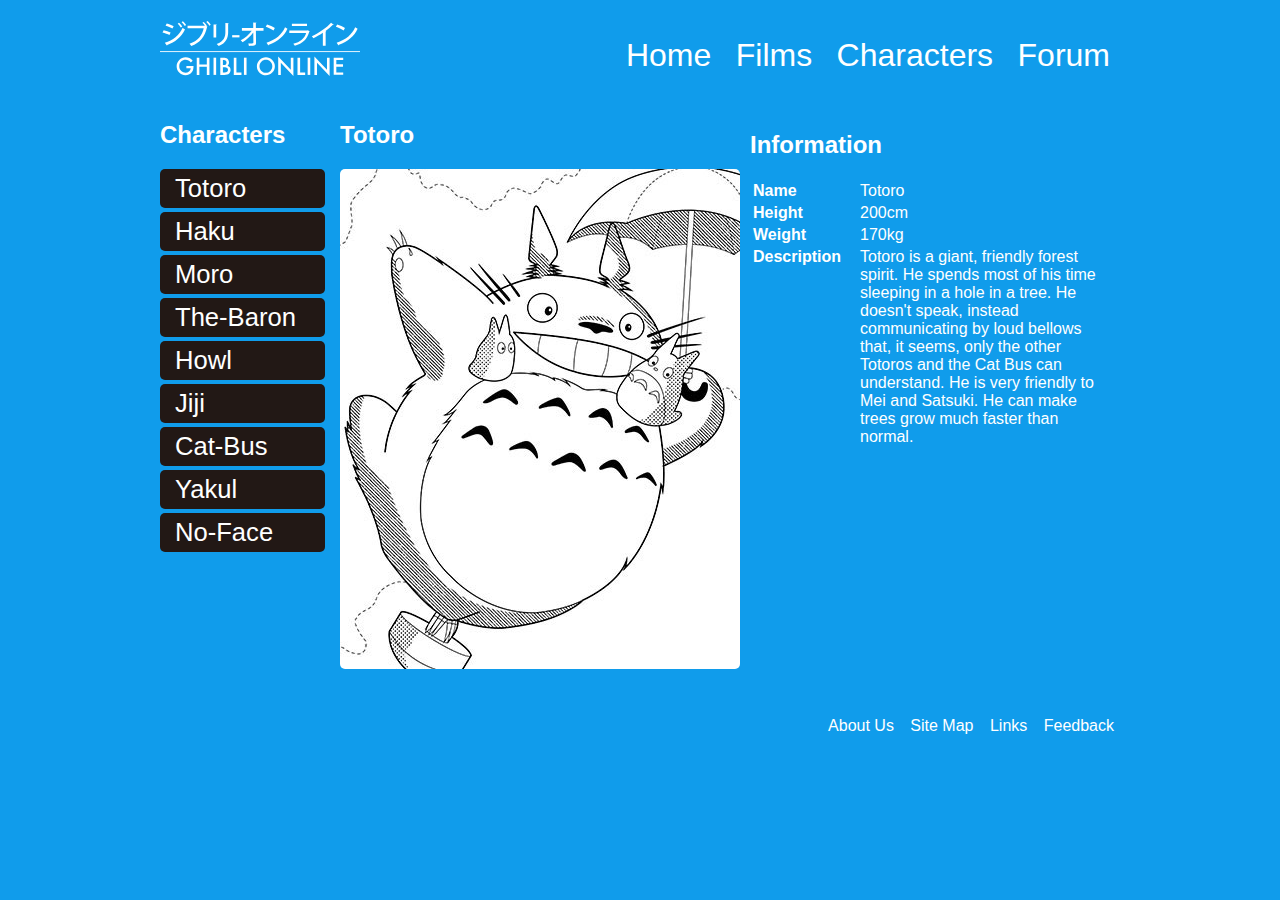
<file: index.html>
<!DOCTYPE html>
<html lang="en-NZ">
<head>
	<title>Ghibli Monsters</title>
	<meta charset="utf-8">
	<meta name="description" content="">
	<meta http-equiv="X-UA-Compatible" content="IE=edge">
	<meta name="viewport" content="width=device-width, initial-scale=1">
	<link rel="stylesheet" href="main-1.css">
</head>
<body>
			
	<header>
		<h1><object data="images/logo-white.svg" width="200"></object></h1>
			<nav>
				<button>MENU</button>
				<ul>
					<li><a href="index.html">Home</a></li>
					<li><a href="index.html">Films</a></li>
					<li><a href="index.html">Characters</a></li>
					<li><a href="index.html">Forum</a></li>
				</ul>
			</nav>
	</header>

	<main>	
		<div id="wrapper">

			<div id="char-selection">
				<h2>Characters</h2>
				<button>Select A Character</button>
				<ul id="output"></ul>
			</div>

			<div id="char-image">
			<h2 class="name">Totoro</h2>
				<img class="picture" alt="current monster" src="images/totoro.jpg">
			</div>

			<div id="char-description">
			<h2>Information</h2>
				<table>
					<tr>
						<th>Name</th>
						<td class="name">Totoro</td>
					</tr>
					<tr>
						<th>Height</th>
						<td class="height">200cm</td>
					</tr>
					<tr>
						<th>Weight</th>
						<td class="weight">170kg</td>
					</tr>
					<tr>
						<th>Description</th>
						<td class="content">Totoro is a giant, friendly forest spirit. He spends most of his time sleeping in a hole in a tree. He doesn't speak, instead communicating by loud bellows that, it seems, only the other Totoros and the Cat Bus can understand. He is very friendly to Mei and Satsuki. He can make trees grow much faster than normal.</td>
					</tr>
				</table>
			</div>
		</div>
	</main>

		<footer>
			<nav>
				<ul>
					<li><a href="#">About Us</a></li>
					<li><a href="#">Site Map</a></li>
					<li><a href="#">Links</a></li>
					<li><a href="feedback.html">Feedback</a></li>
				</ul>
			</nav>
		</footer>

<script src="//code.jquery.com/jquery-2.1.4.min.js"></script>
<script src="json-swapper.js"></script>

</body>
</html>
</file>
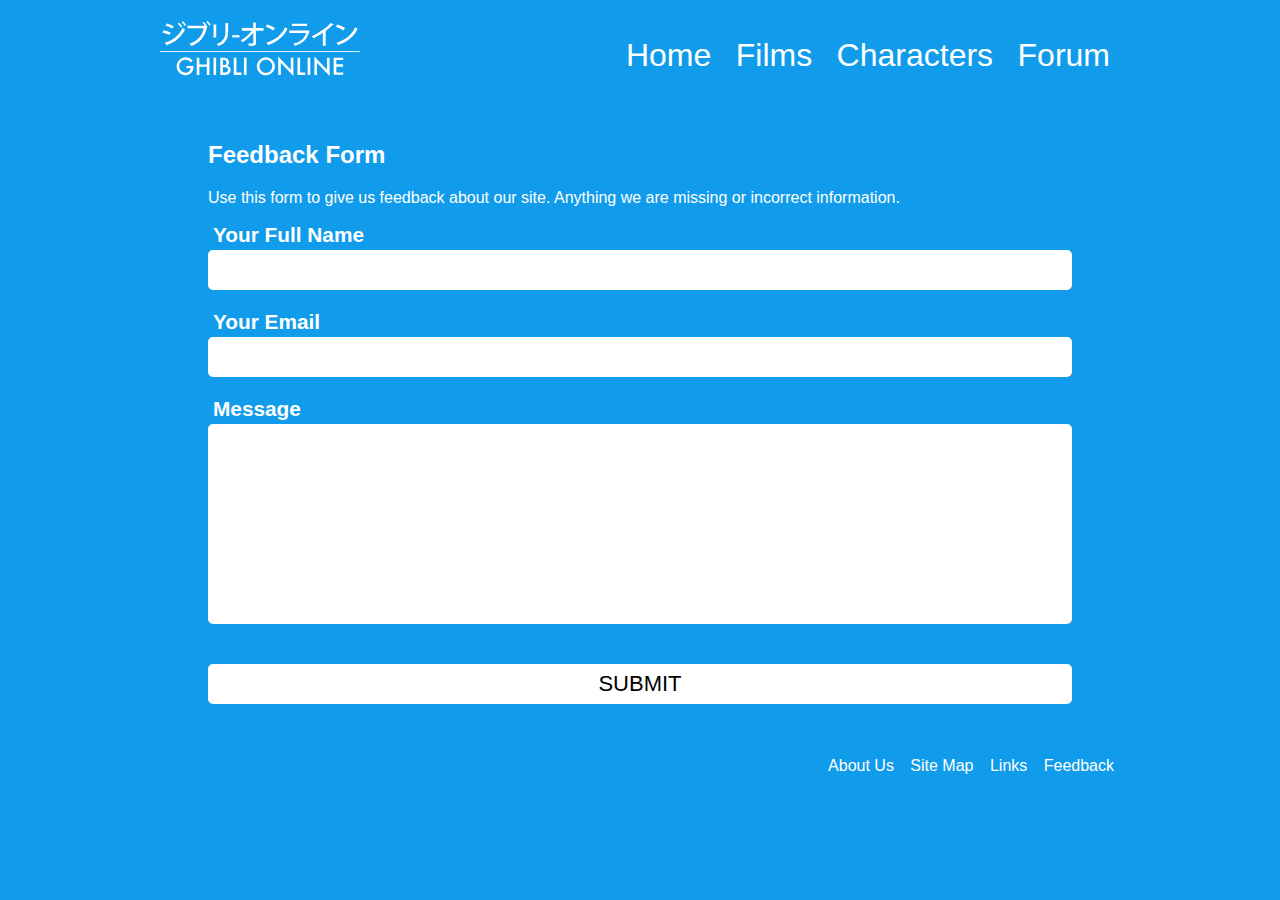
<file: feedback.html>
<!DOCTYPE html>
<html lang="en-NZ">
<head>
	<title>Ghibli Monsters - Feedback</title>
	<meta charset="utf-8">
	<meta name="description" content="">
	<meta http-equiv="X-UA-Compatible" content="IE=edge">
	<meta name="viewport" content="width=device-width, initial-scale=1">
	<link rel="stylesheet" href="main-1.css">
</head>
<body>
			
	<header>
		<h1><object data="images/logo-white.svg" width="200"></object></h1>
			<nav>
				<button>MENU</button>
				<ul>
					<li><a href="index.html">Home</a></li>
					<li><a href="index.html">Films</a></li>
					<li><a href="index.html">Characters</a></li>
					<li><a href="index.html">Forum</a></li>
				</ul>
			</nav>
	</header>

	<main>	
		<div id="container">
		
		<h2>Feedback Form</h2>
		<p>Use this form to give us feedback about our site. Anything we are missing or incorrect information.</p>

			<form method="POST" action="http://brettt.yoobee.net.nz/formtest/" id="feedback-form" novalidate>

			<div class="form-group">
				<label for="name" >Your Full Name</label>
				<input id="name" name="name" type="text" required minlength="2">
				<div id="name-error" class="danger"></div>
			</div>

			<div class="form-group">
				<label for="email" >Your Email</label>
				<input id="email" name="email" type="email" required>
				<div id="email-error" class="danger"></div>
			</div>

			<div class="form-group">
				<label for="message">Message</label>
				<textarea id="message" name="comments" required minlength="15"></textarea>
				<div id="message-error" class="danger"></div>
			</div>
				<input class="button" type="submit" value="SUBMIT">
			</form>
		</div>
	</main>

		<footer>
			<nav>
				<ul>
					<li><a href="#">About Us</a></li>
					<li><a href="#">Site Map</a></li>
					<li><a href="#">Links</a></li>
					<li><a href="feedback.html">Feedback</a></li>
				</ul>
			</nav>
		</footer>

<script src="//code.jquery.com/jquery-2.1.4.min.js"></script>
<script src="json-swapper.js"></script>
<script src="form-validation-kit.js"></script>

<script>
document.addEventListener("DOMContentLoaded", function() {
    addFormValidation(document.querySelector("#feedback-form"));
});
</script>

</body>
</html>
</file>
<file: main-1.css>
body { background-color: #109ceb; font-family: arial; color: #fff; }

img { width: 100%; border-radius: 5px; }

/*-----------------------------------------------------------*/
header { height: 80px; width: 960px; margin: 0 auto; }
header object { float: left; }
header nav { float: right; }
header button { display: none; }
header li { display: inline; font-size: 2em; margin: 0 10px; }

/*-----------------------------------------------------------*/
main { width: 960px; margin: 0 auto; min-height: 600px; }

#char-selection { width: 180px; float: left; }
#char-selection button { display: none; }
#char-selection #output { padding: 0; }
#char-selection li { font-size: 1.6em; display: block; background-color: #221815; width: 150px; border-radius: 5px; margin: 4px 0; padding: 5px 0 5px 15px; cursor: pointer; }

#char-image { width: 400px; float: left; }

#char-description { width: 350px; float: left; padding: 10px; }

th { text-align: left; vertical-align: top; padding-right: 1em; }

/*-----------------------------------------------------------*/
footer { width: 960px; margin: 0 auto; }
footer ul { float: right; }
footer ul li { display: inline; margin: 0 6px; }

/*-----------------------------------------------------------*/
nav a:link { color: #fff; text-decoration: none; }
nav a:visited { color: #fff; }
nav a:hover { color: #fff; }
nav a:active { color: #fff; }

/*-----------------------------------------------------------*/
@media all and (max-width: 768px) { footer, header, main { width: 90%; }
  header nav { float: left; width: 105%; }
  header object { width: 40%; }
  header button { position: absolute; top: 50px; right: 20px; display: block; font-size: 2em; color: #fff; background-color: #109ceb; border: 1px solid #fff; outline: none; }
  header ul { display: none; padding: 0; }
  header ul li { display: inline-block; margin-top: 5px; width: 92%; border-bottom: 1px solid #fff; }
  #char-selection { width: 100%; float: left; }
  #char-selection button { display: block; font-size: 1.6em; color: #fff; display: block; background-color: #221815; width: 100%; border-radius: 5px; margin: 4px 0; padding: 5px 0 5px 15px; cursor: pointer; outline: none; border: none; }
  #char-selection #output { padding: 0; display: none; }
  #char-selection li { width: 90%; margin: 4px auto; text-align: center; }
  #char-image { width: 100%; }
  #char-description { width: 100%; }
  #char-description th, #char-description td { font-size: 1.6em; } }
/*-----------------------------------------------------------*/
@media all and (max-width: 480px) { footer, header, main { width: 90%; }
  header button { position: absolute; top: 30px; right: 20px; font-size: 1.4em; }
  footer ul { padding: 0; }
  footer ul li { font-size: 0.8em; }
  #char-selection { width: 100%; }
  #char-image { width: 100%; }
  #char-description { width: 100%; }
  #char-description th, #char-description td { font-size: 1em; } }
/*-----------------------------------------------------------*/
#container { width: 90%; margin: 40px auto 0 auto; }
#container form { width: 100%; font-size: 1.3em; }
#container form label { padding: 5px; -webkit-box-sizing: border-box; -moz-box-sizing: border-box; box-sizing: border-box; font-weight: bold; }
#container form input { border-radius: 5px; width: 100%; -webkit-box-sizing: border-box; -moz-box-sizing: border-box; box-sizing: border-box; height: 40px; font-size: 22px; padding: 4px 8px; background-color: white; outline: 0; border: 2px solid white; margin: 3px 0 0 0; }
#container form textarea { border-radius: 5px; width: 100%; -webkit-box-sizing: border-box; -moz-box-sizing: border-box; box-sizing: border-box; resize: none; height: 200px; max-height: 200px; padding: 8px 8px; background-color: white; border: 2px solid white; outline: 0; font-size: 0.9em; margin: 3px 0 -5px 0; }
#container form .danger { font-size: 0.9em; text-align: center; min-width: 160px; background-color: red; color: white; float: right; border-radius: 5px; margin-top: -15px; padding: 15px 5px 0px 5px; }
#container form .invalid { border: 2px solid red; }
#container form .form-group { margin-bottom: 20px; }
#container form .button { margin-top: 20px; cursor: pointer; }

/*# sourceMappingURL=main-1.css.map */
</file>
